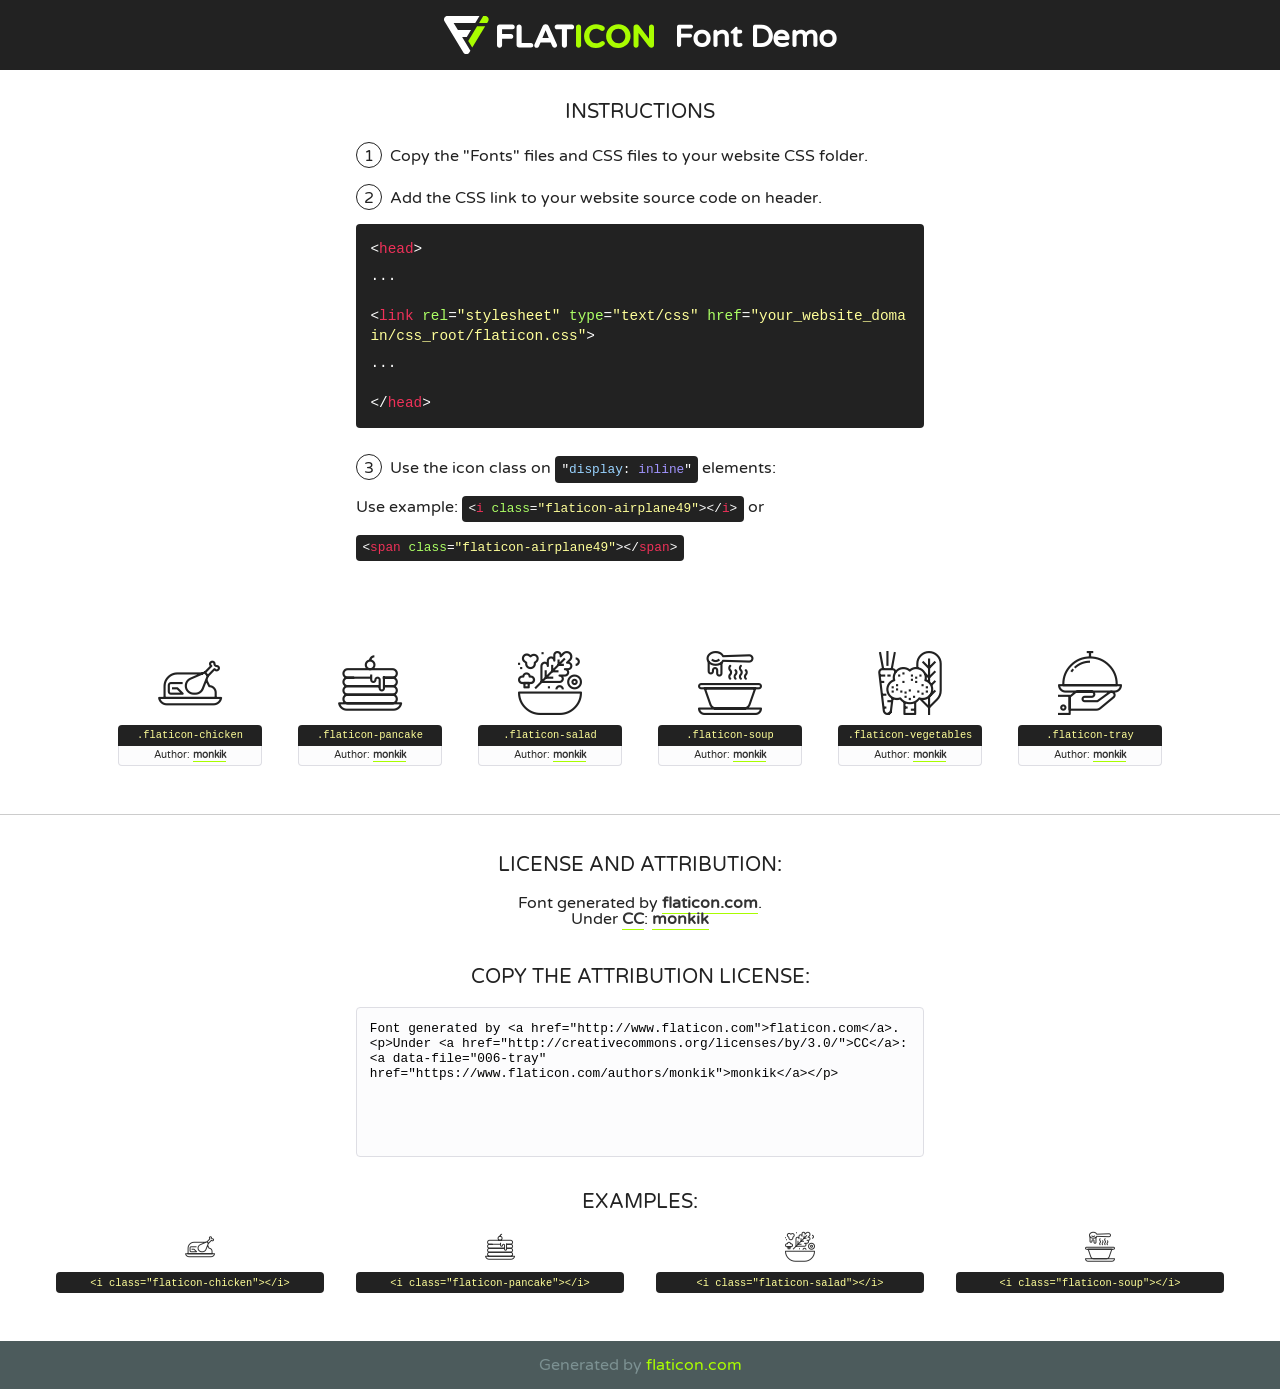
<file: restaurant/static/site_static/fonts/flaticon/font/flaticon.html>
<!DOCTYPE html>
<!--
  Flaticon icon font: Flaticon
  Creation date: 14/05/2018 00:51
-->
<html>
<!DOCTYPE html>
<html>

<head>
    <title>Flaticon WebFont</title>
    <link href="http://fonts.googleapis.com/css?family=Varela+Round" rel="stylesheet" type="text/css" />
    <link rel="stylesheet" type="text/css" href="flaticon.css">
    <meta charset="UTF-8">
    <style>
    html, body, div, span, applet, object, iframe,
    h1, h2, h3, h4, h5, h6, p, blockquote, pre,
    a, abbr, acronym, address, big, cite, code,
    del, dfn, em, img, ins, kbd, q, s, samp,
    small, strike, strong, sub, sup, tt, var,
    b, u, i, center,
    dl, dt, dd, ol, ul, li,
    fieldset, form, label, legend,
    table, caption, tbody, tfoot, thead, tr, th, td,
    article, aside, canvas, details, embed, 
    figure, figcaption, footer, header, hgroup, 
    menu, nav, output, ruby, section, summary,
    time, mark, audio, video {
        margin: 0;
        padding: 0;
        border: 0;
        font-size: 100%;
        font: inherit;
        vertical-align: baseline;
    }
    /* HTML5 display-role reset for older browsers */
    article, aside, details, figcaption, figure, 
    footer, header, hgroup, menu, nav, section {
        display: block;
    }
    body {
        line-height: 1;
    }
    ol, ul {
        list-style: none;
    }
    blockquote, q {
        quotes: none;
    }
    blockquote:before, blockquote:after,
    q:before, q:after {
        content: '';
        content: none;
    }
    table {
        border-collapse: collapse;
        border-spacing: 0;
    }
    body {
        font-family: 'Varela Round', Helvetica, Arial, sans-serif;
        font-size: 16px;
        color: #222;
    }
    a {
        color: #333;
        border-bottom: 1px solid #a9fd00;
        font-weight: bold;
        text-decoration: none;
    }
    * {
        -moz-box-sizing: border-box;
        -webkit-box-sizing: border-box;
        box-sizing: border-box;
        margin: 0;
        padding: 0;
    }
    [class^="flaticon-"]:before, [class*=" flaticon-"]:before, [class^="flaticon-"]:after, [class*=" flaticon-"]:after {
        font-family: Flaticon;
        font-size: 30px;
        font-style: normal;
        margin-left: 20px;
        color: #333;
    }
    .wrapper {
        max-width: 600px;
        margin: auto;
        padding: 0 1em;
    }
    .title {
        font-size: 1.25em;
        text-align: center;
        margin-bottom: 1em;
        text-transform: uppercase;
    }
    header {
        text-align: center;
        background-color: #222;
        color: #fff;
        padding: 1em;
    }
    header .logo {
        width: 210px;
        height: 38px;
        display: inline-block;
        vertical-align: middle;
        margin-right: 1em;
        border: none;
    }
    header strong {
        font-size: 1.95em;
        font-weight: bold;
        vertical-align: middle;
        margin-top: 5px;
        display: inline-block;
    }
    .demo {
        margin: 2em auto;
        line-height: 1.25em;
    }
    .demo ul li {
        margin-bottom: 1em;
    }
    .demo ul li .num {
        color: #222;
        border-radius: 20px;
        display: inline-block;
        width: 26px;
        padding: 3px;
        height: 26px;
        text-align: center;
        margin-right: 0.5em;
        border: 1px solid #222;
    }
    .demo ul li code {
        background-color: #222;
        border-radius: 4px;
        padding: 0.25em 0.5em;
        display: inline-block;
        color: #fff;
        font-family: Consolas,Monaco,Lucida Console,Liberation Mono,DejaVu Sans Mono,Bitstream Vera Sans Mono,Courier New, monospace;
        font-weight: lighter;
        margin-top: 1em;
        font-size: 0.8em;
        word-break: break-all;
    }
    .demo ul li code.big {
        padding: 1em;
        font-size: 0.9em;
    }
    .demo ul li code .red {
        color: #EF3159;
    }
    .demo ul li code .green {
        color: #ACFF65;
    }
    .demo ul li code .yellow {
        color: #FFFF99;
    }
    .demo ul li code .blue {
        color: #99D3FF;
    }
    .demo ul li code .purple {
        color: #A295FF;
    }
    .demo ul li code .dots {
        margin-top: 0.5em;
        display: block;
    }
    #glyphs {
        border-bottom: 1px solid #ccc;
        padding: 2em 0;
        text-align: center;
    }
    .glyph {
        display: inline-block;
        width: 9em;
        margin: 1em;
        text-align: center;
        vertical-align: top;
        background: #FFF;
    }
    .glyph .glyph-icon {
        padding: 10px;
        display: block;
        font-family:"Flaticon";
        font-size: 64px;
        line-height: 1;
    }
    .glyph .glyph-icon:before {
        font-size: 64px;
        color: #222;
        margin-left: 0;
    }
    .class-name {
        font-size: 0.65em;
        background-color: #222;
        color: #fff;
        border-radius: 4px 4px 0 0;
        padding: 0.5em;
        color: #FFFF99;
        font-family: Consolas,Monaco,Lucida Console,Liberation Mono,DejaVu Sans Mono,Bitstream Vera Sans Mono,Courier New, monospace;
    }
    .author-name {
        font-size: 0.6em;
        background-color: #fcfcfd;
        border: 1px solid #DEDEE4;
        border-top: 0;
        border-radius: 0 0 4px 4px;
        padding: 0.5em;
    }
    .class-name:last-child {
        font-size: 10px;
        color:#888;
    }
    .class-name:last-child a {
        font-size: 10px;
        color:#555;
    }
    .class-name:last-child a:hover {
        color:#a9fd00;
    }
    .glyph > input {
        display: block;
        width: 100px;
        margin: 5px auto;
        text-align: center;
        font-size: 12px;
        cursor: text;
    }
    .glyph > input.icon-input {
        font-family:"Flaticon";
        font-size: 16px;
        margin-bottom: 10px;
    }
    .attribution .title {
        margin-top: 2em;
    }
    .attribution textarea {
        background-color: #fcfcfd;
        padding: 1em;
        border: none;
        box-shadow: none;
        border: 1px solid #DEDEE4;
        border-radius: 4px;
        resize: none;
        width: 100%;
        height: 150px;
        font-size: 0.8em;
        font-family: Consolas,Monaco,Lucida Console,Liberation Mono,DejaVu Sans Mono,Bitstream Vera Sans Mono,Courier New, monospace;
        -webkit-appearance: none;
    }
    .iconsuse {
        margin: 2em auto;
        text-align: center;
        max-width: 1200px;
    }
    .iconsuse:after {
        content: '';
        display: table;
        clear: both;
    }
    .iconsuse .image {
        float: left;
        width: 25%;
        padding: 0 1em;
    }
    .iconsuse .image p {
        margin-bottom: 1em;
    }
    .iconsuse .image span {
        display: block;
        font-size: 0.65em;
        background-color: #222;
        color: #fff;
        border-radius: 4px;
        padding: 0.5em;
        color: #FFFF99;
        margin-top: 1em;
        font-family: Consolas,Monaco,Lucida Console,Liberation Mono,DejaVu Sans Mono,Bitstream Vera Sans Mono,Courier New, monospace;
    }
    #footer {
        text-align: center;
        background-color: #4C5B5C;
        color: #7c9192;
        padding: 1em;
    }
    #footer a {
        border: none;
        color: #a9fd00;
        font-weight: normal;
    }
    @media (max-width: 960px) {
        .iconsuse .image {
            width: 50%;
        }
    }
    @media (max-width: 560px) {
        .iconsuse .image {
            width: 100%;
        }
    }
    </style>
</head>

<body class="characters-off">

    <header>
        <a href="http://www.flaticon.com" target="_blank" class="logo">
            <svg version="1.1" xmlns="http://www.w3.org/2000/svg" xmlns:xlink="http://www.w3.org/1999/xlink" xmlns:a="http://ns.adobe.com/AdobeSVGViewerExtensions/3.0/" viewBox="0 0 560.875 102.036" enable-background="new 0 0 560.875 102.036" xml:space="preserve">
                <defs>
                </defs>
                <g>
                    <g class="letters">
                        <path fill="#ffffff" d="M141.596,29.675c0-3.777,2.985-6.767,6.764-6.767h34.438c3.426,0,6.15,2.728,6.15,6.15
                        c0,3.43-2.724,6.149-6.15,6.149h-27.674v13.091h23.719c3.429,0,6.151,2.724,6.151,6.15c0,3.43-2.723,6.149-6.151,6.149h-23.719
                        v17.574c0,3.773-2.986,6.761-6.764,6.761c-3.779,0-6.764-2.989-6.764-6.761V29.675z"></path>
                        <path fill="#ffffff" d="M193.844,29.149c0-3.781,2.985-6.767,6.764-6.767c3.776,0,6.763,2.985,6.763,6.767v42.957h25.039
                        c3.426,0,6.149,2.726,6.149,6.153c0,3.425-2.723,6.15-6.149,6.15h-31.802c-3.779,0-6.764-2.986-6.764-6.768V29.149z"></path>
                        <path fill="#ffffff" d="M241.891,75.71l21.438-48.407c1.492-3.341,4.215-5.357,7.906-5.357h0.792
                        c3.686,0,6.323,2.017,7.815,5.357l21.439,48.407c0.436,0.967,0.701,1.845,0.701,2.723c0,3.602-2.809,6.501-6.414,6.501
                        c-3.161,0-5.269-1.845-6.499-4.655l-4.132-9.661h-27.059l-4.301,10.102c-1.144,2.631-3.426,4.214-6.237,4.214
                        c-3.517,0-6.24-2.81-6.24-6.325C241.1,77.64,241.451,76.677,241.891,75.71z M279.932,58.666l-8.521-20.297l-8.526,20.297H279.932
                        z"></path>
                        <path fill="#ffffff" d="M314.864,35.387H301.86c-3.429,0-6.239-2.813-6.239-6.238c0-3.429,2.811-6.24,6.239-6.24h39.533
                        c3.426,0,6.237,2.811,6.237,6.24c0,3.425-2.811,6.238-6.237,6.238h-13.001v42.785c0,3.773-2.99,6.761-6.764,6.761
                        c-3.779,0-6.764-2.989-6.764-6.761V35.387z"></path>
                        <path fill="#A9FD00" d="M352.615,29.149c0-3.781,2.985-6.767,6.767-6.767c3.774,0,6.761,2.985,6.761,6.767v49.024
                        c0,3.773-2.987,6.761-6.761,6.761c-3.781,0-6.767-2.989-6.767-6.761V29.149z"></path>
                        <path fill="#A9FD00" d="M374.132,53.836v-0.179c0-17.481,13.178-31.801,32.065-31.801c9.22,0,15.459,2.458,20.557,6.238
                        c1.402,1.054,2.637,2.985,2.637,5.357c0,3.692-2.985,6.59-6.681,6.59c-1.845,0-3.071-0.702-4.044-1.319
                        c-3.776-2.813-7.729-4.393-12.562-4.393c-10.364,0-17.831,8.611-17.831,19.154v0.173c0,10.542,7.291,19.329,17.831,19.329
                        c5.715,0,9.492-1.756,13.359-4.834c1.049-0.874,2.458-1.491,4.039-1.491c3.429,0,6.325,2.813,6.325,6.236
                        c0,2.106-1.056,3.78-2.282,4.834c-5.539,4.834-12.036,7.733-21.878,7.733C387.572,85.464,374.132,71.493,374.132,53.836z"></path>
                        <path fill="#A9FD00" d="M433.009,53.836v-0.179c0-17.481,13.79-31.801,32.766-31.801c18.981,0,32.592,14.143,32.592,31.628v0.173
                        c0,17.483-13.785,31.807-32.769,31.807C446.625,85.464,433.009,71.32,433.009,53.836z M484.224,53.836v-0.179
                        c0-10.539-7.725-19.326-18.626-19.326c-10.893,0-18.449,8.611-18.449,19.154v0.173c0,10.542,7.73,19.329,18.626,19.329
                        C476.676,72.986,484.224,64.378,484.224,53.836z"></path>
                        <path fill="#A9FD00" d="M506.233,29.321c0-3.774,2.99-6.763,6.767-6.763h1.401c3.252,0,5.183,1.583,7.029,3.953l26.093,34.265
                        V29.059c0-3.692,2.99-6.677,6.681-6.677c3.683,0,6.671,2.985,6.671,6.677v48.934c0,3.78-2.987,6.765-6.764,6.765h-0.436
                        c-3.257,0-5.188-1.581-7.034-3.953l-27.056-35.492v32.944c0,3.687-2.985,6.676-6.678,6.676c-3.683,0-6.673-2.989-6.673-6.676
                        V29.321z"></path>
                    </g>
                    <g class="insignia">
                        <path fill="#ffffff" d="M48.372,56.137h12.517l11.156-18.537H37.186L25.688,18.539h57.825L94.668,0H9.271
                        C5.925,0,2.842,1.801,1.198,4.716c-1.644,2.907-1.593,6.482,0.134,9.343l50.38,83.501c1.678,2.781,4.689,4.476,7.938,4.476
                        c3.246,0,6.257-1.695,7.935-4.476l2.898-4.804L48.372,56.137z"></path>
                        <g class="i">
                            <path fill="#A9FD00" d="M93.575,18.539h0.031v0.004l21.652,0.004l2.705-4.488c1.727-2.861,1.778-6.436,0.133-9.343
                            C116.454,1.801,113.371,0,110.026,0h-5.294L93.575,18.539z"></path>
                            <polygon fill="#A9FD00" points="88.291,27.356 64.725,66.486 75.519,84.404 109.942,27.356"></polygon>
                        </g>
                    </g>
                </g>
            </svg>
        </a>
        <strong>Font Demo</strong>
    </header>


    <section class="demo wrapper">

        <p class="title">Instructions</p>

        <ul>
            <li>
                <span class="num">1</span>Copy the "Fonts" files and CSS files to your website CSS folder.
            </li>
            <li>
                <span class="num">2</span>Add the CSS link to your website source code on header.
                <code class="big">
                    &lt;<span class="red">head</span>&gt;
                    <br/><span class="dots">...</span>
                    <br/>&lt;<span class="red">link</span> <span class="green">rel</span>=<span class="yellow">"stylesheet"</span> <span class="green">type</span>=<span class="yellow">"text/css"</span> <span class="green">href</span>=<span class="yellow">"your_website_domain/css_root/flaticon.css"</span>&gt;
                    <br/><span class="dots">...</span>
                    <br/>&lt;/<span class="red">head</span>&gt;
                </code>
            </li>

            <li>
                <p>
                    <span class="num">3</span>Use the icon class on <code>"<span class="blue">display</span>:<span class="purple"> inline</span>"</code> elements:
                    <br />
                    Use example: <code>&lt;<span class="red">i</span> <span class="green">class</span>=<span class="yellow">&quot;flaticon-airplane49&quot;</span>&gt;&lt;/<span class="red">i</span>&gt;</code> or <code>&lt;<span class="red">span</span> <span class="green">class</span>=<span class="yellow">&quot;flaticon-airplane49&quot;</span>&gt;&lt;/<span class="red">span</span>&gt;</code>
            </li>
        </ul>

    </section>




   <section id="glyphs">          
    
      
        <div class="glyph"><div class="glyph-icon flaticon-chicken"></div>
            <div class="class-name">.flaticon-chicken</div>
            <div class="author-name">Author: <a data-file="001-chicken" href="https://www.flaticon.com/authors/monkik">monkik</a> </div> 
        </div>        
        
        <div class="glyph"><div class="glyph-icon flaticon-pancake"></div>
            <div class="class-name">.flaticon-pancake</div>
            <div class="author-name">Author: <a data-file="002-pancake" href="https://www.flaticon.com/authors/monkik">monkik</a> </div> 
        </div>        
        
        <div class="glyph"><div class="glyph-icon flaticon-salad"></div>
            <div class="class-name">.flaticon-salad</div>
            <div class="author-name">Author: <a data-file="003-salad" href="https://www.flaticon.com/authors/monkik">monkik</a> </div> 
        </div>        
        
        <div class="glyph"><div class="glyph-icon flaticon-soup"></div>
            <div class="class-name">.flaticon-soup</div>
            <div class="author-name">Author: <a data-file="004-soup" href="https://www.flaticon.com/authors/monkik">monkik</a> </div> 
        </div>        
        
        <div class="glyph"><div class="glyph-icon flaticon-vegetables"></div>
            <div class="class-name">.flaticon-vegetables</div>
            <div class="author-name">Author: <a data-file="005-vegetables" href="https://www.flaticon.com/authors/monkik">monkik</a> </div> 
        </div>        
        
        <div class="glyph"><div class="glyph-icon flaticon-tray"></div>
            <div class="class-name">.flaticon-tray</div>
            <div class="author-name">Author: <a data-file="006-tray" href="https://www.flaticon.com/authors/monkik">monkik</a> </div> 
        </div>        
        

    </section>



    <section class="attribution wrapper"   style="text-align:center;">

      <div class="title">License and attribution:</div><div class="attrDiv">Font generated by <a href="http://www.flaticon.com">flaticon.com</a>. <div><p>Under <a href="http://creativecommons.org/licenses/by/3.0/">CC</a>: <a data-file="006-tray" href="https://www.flaticon.com/authors/monkik">monkik</a></p>  </div>
      </div>
      <div class="title">Copy the Attribution License:</div>

    <textarea onclick="this.focus();this.select();">Font generated by &lt;a href=&quot;http://www.flaticon.com&quot;&gt;flaticon.com&lt;/a&gt;. <p>Under <a href="http://creativecommons.org/licenses/by/3.0/">CC</a>: <a data-file="006-tray" href="https://www.flaticon.com/authors/monkik">monkik</a></p>  
     </textarea>

    </section>

    <section class="iconsuse">

          <div class="title">Examples:</div>            
             
            <div class="image">
                <p>
                    <i class="glyph-icon flaticon-chicken"></i> 
                    <span>&lt;i class=&quot;flaticon-chicken&quot;&gt;&lt;/i&gt;</span>
                </p>
            </div>
            
            <div class="image">
                <p>
                    <i class="glyph-icon flaticon-pancake"></i> 
                    <span>&lt;i class=&quot;flaticon-pancake&quot;&gt;&lt;/i&gt;</span>
                </p>
            </div>
            
            <div class="image">
                <p>
                    <i class="glyph-icon flaticon-salad"></i> 
                    <span>&lt;i class=&quot;flaticon-salad&quot;&gt;&lt;/i&gt;</span>
                </p>
            </div>
            
            <div class="image">
                <p>
                    <i class="glyph-icon flaticon-soup"></i> 
                    <span>&lt;i class=&quot;flaticon-soup&quot;&gt;&lt;/i&gt;</span>
                </p>
            </div>
                       
        </div>
                            
    </section>

<div id="footer">
    <div>Generated by <a href="http://www.flaticon.com">flaticon.com</a>
    </div>
</div>



</body>
</html>
</file>
<file: restaurant/static/site_static/fonts/flaticon/font/flaticon.css>
/*
  	Flaticon icon font: Flaticon
  	Creation date: 14/05/2018 00:51
  	*/

@font-face {
  font-family: "Flaticon";
  src: url("./Flaticon.eot");
  src: url("./Flaticon.eot?#iefix") format("embedded-opentype"),
       url("./Flaticon.woff") format("woff"),
       url("./Flaticon.ttf") format("truetype"),
       url("./Flaticon.svg#Flaticon") format("svg");
  font-weight: normal;
  font-style: normal;
}

@media screen and (-webkit-min-device-pixel-ratio:0) {
  @font-face {
    font-family: "Flaticon";
    src: url("./Flaticon.svg#Flaticon") format("svg");
  }
}

[class^="flaticon-"]:before, [class*=" flaticon-"]:before,
[class^="flaticon-"]:after, [class*=" flaticon-"]:after {   
  font-family: Flaticon;
  font-style: normal;
  -moz-osx-font-smoothing: grayscale;
  -webkit-font-smoothing: antialiased;
  font-smoothing: antialiased;
}

.flaticon-chicken:before { content: "\f100"; }
.flaticon-pancake:before { content: "\f101"; }
.flaticon-salad:before { content: "\f102"; }
.flaticon-soup:before { content: "\f103"; }
.flaticon-vegetables:before { content: "\f104"; }
.flaticon-tray:before { content: "\f105"; }
</file>
